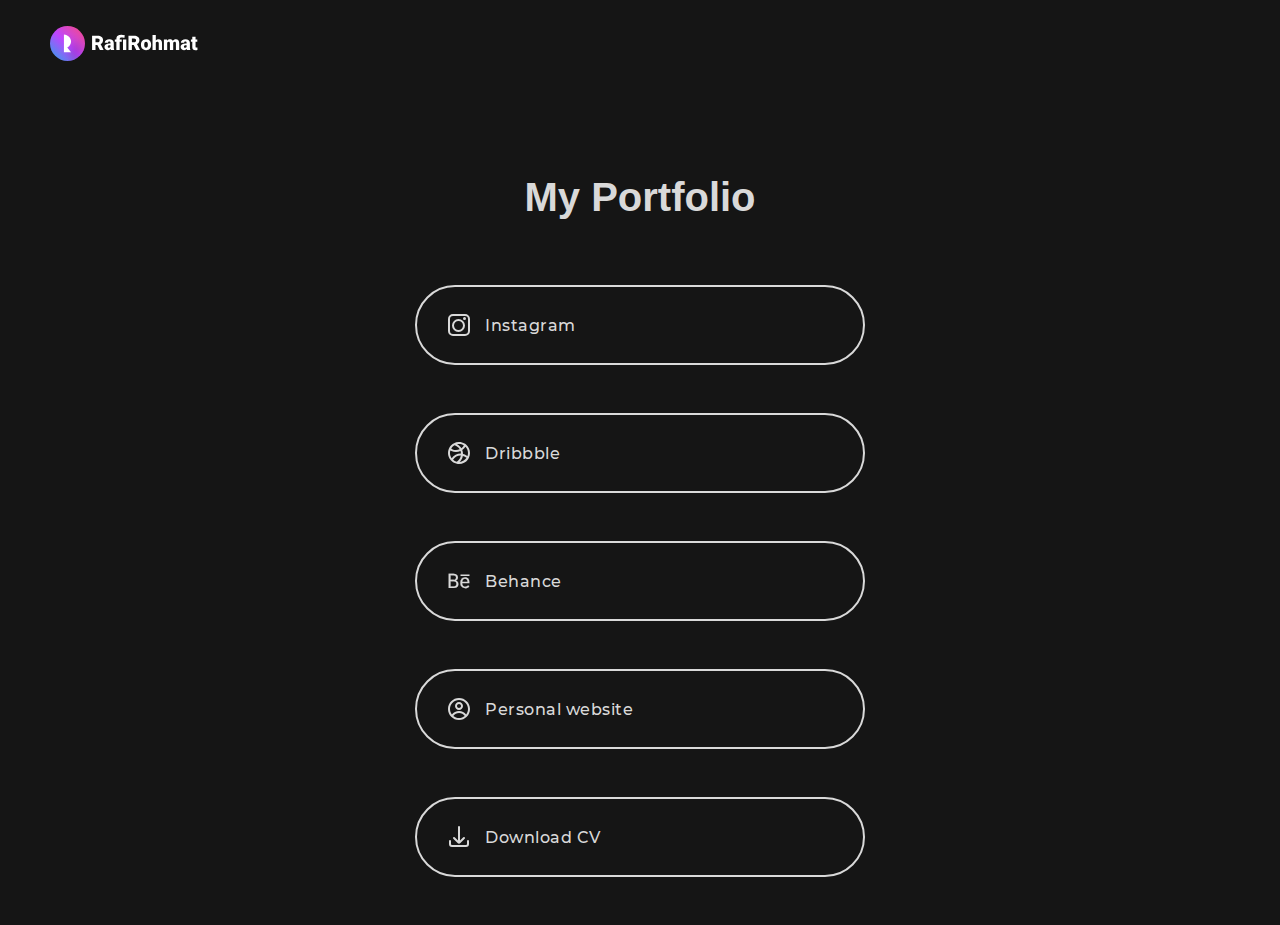
<file: index.html>
<!DOCTYPE html>
<html lang="en">
<head>
    <meta charset="UTF-8">
    <meta http-equiv="X-UA-Compatible" content="IE=edge">
    <meta name="viewport" content="width=device-width, initial-scale=1.0">
    <link rel="stylesheet" href="assets/css/style.css">
    <title>Rafi Rohmat</title>
    <link rel="shortcut icon" href="assets/icon/r.png" type="image/x-icon">

    <link rel="stylesheet" href="https://unpkg.com/aos@next/dist/aos.css" />
    <link
      href="https://fonts.googleapis.com/css?family=Assistant:200,400,700&&display=swap"
      rel="stylesheet"
    />
    <link
      href="https://fonts.googleapis.com/css?family=Playfair+Display:400,700&display=swap"
      rel="stylesheet"
    />
    <link rel="preconnect" href="https://fonts.gstatic.com">
    <link href="https://fonts.googleapis.com/css2?family=Lora:ital,wght@0,400;0,500;0,600;0,700;1,400;1,500;1,600;1,700&display=swap" rel="stylesheet">
</head>
<body>
    <nav>
        <div class="container justify-content-center">
            <img src="assets/icon/logo (1).svg" alt="">
        </div>
    </nav>

    <div class="header">
        <h1>My Portfolio</h1>
    </div>

    <div class="container-btn first-btn btn1">
        <div class="row">
            <a href="https://www.instagram.com/rafirohmatt/" target="blank">
                <div class="btn"><img src="assets/icon/instagram.svg"> Instagram</div>
            </a>
        </div>
    </div>
    <div class="container-btn btn2">
        <div class="row">
            <a href="https://dribbble.com/rrafirohmat" target="blank">
                <div class="btn"><img src="assets/icon/dribbble.svg">Dribbble</div>
            </a>
        </div>
    </div>
    <div class="container-btn btn3">
        <div class="row">
            <a href="https://www.behance.net/rafirohmatt" target="blank">
                <div class="btn"><img src="assets/icon/behance.svg">Behance</div>
            </a>
        </div>
    </div>
    <div class="container-btn btn4">
        <div class="row">
            <a href="not-avaible.html" target="blank">
                <div class="btn"><img src="assets/icon/profile.svg">Personal website</div>
            </a>
        </div>
    </div>
    <div class="container-btn btn5">
        <div class="row">
            <a href="assets/CV-Rafi_Rohmat.pddf" target="blank">
                <div class="btn"><img src="assets/icon/download.svg">Download CV</div>
            </a>
        </div>
    </div>

</body>
</html>
</file>
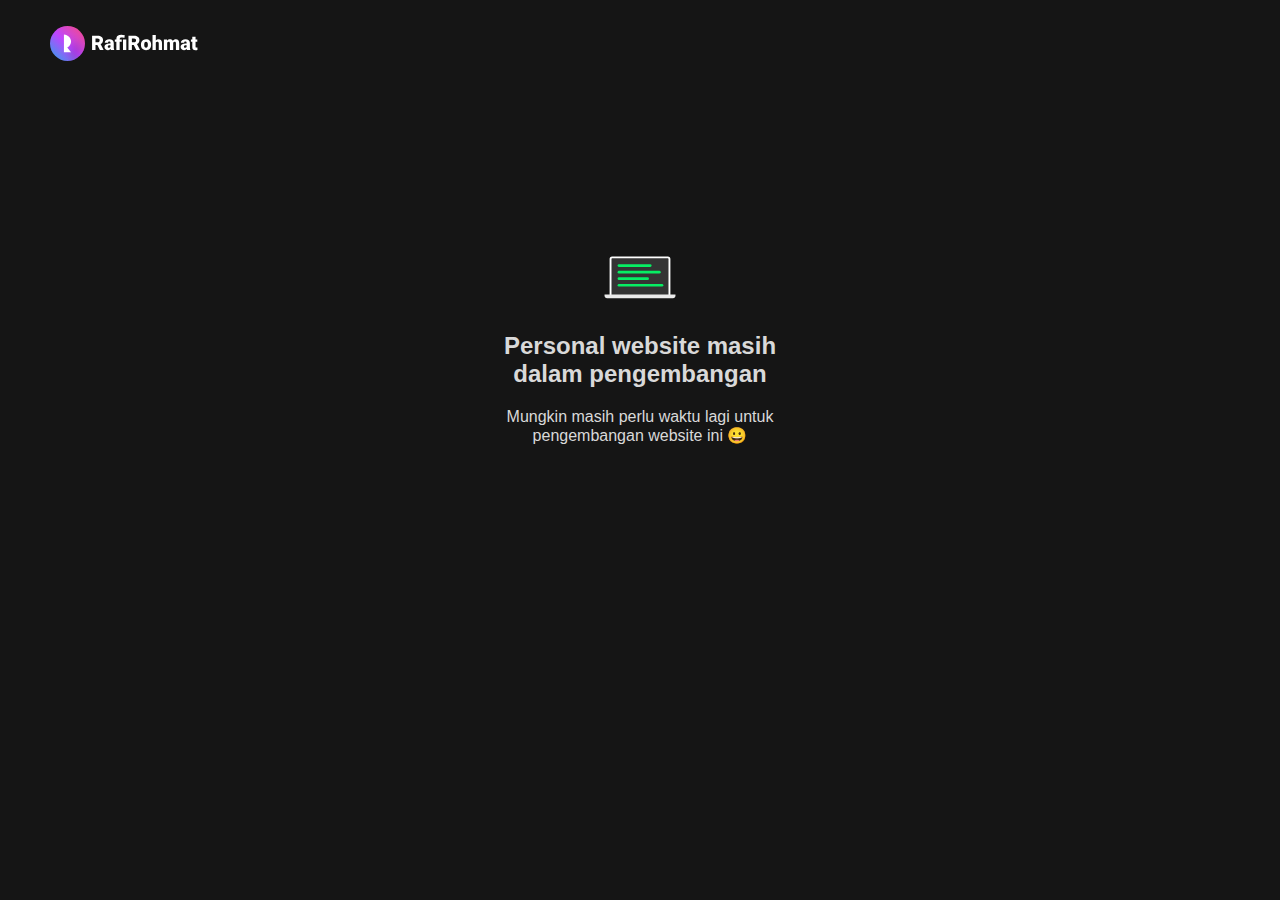
<file: not-avaible.html>
<!DOCTYPE html>
<html lang="en">
<head>
    <meta charset="UTF-8">
    <meta http-equiv="X-UA-Compatible" content="IE=edge">
    <meta name="viewport" content="width=device-width, initial-scale=1.0">
    <link rel="stylesheet" href="assets/css/style.css">
    <title>Rafi Rohmat</title>
    <link rel="shortcut icon" href="assets/icon/r.png" type="image/x-icon">

    <link rel="stylesheet" href="https://unpkg.com/aos@next/dist/aos.css" />
    <link
      href="https://fonts.googleapis.com/css?family=Assistant:200,400,700&&display=swap"
      rel="stylesheet"
    />
    <link
      href="https://fonts.googleapis.com/css?family=Playfair+Display:400,700&display=swap"
      rel="stylesheet"
    />
    <link rel="preconnect" href="https://fonts.gstatic.com">
    <link href="https://fonts.googleapis.com/css2?family=Lora:ital,wght@0,400;0,500;0,600;0,700;1,400;1,500;1,600;1,700&display=swap" rel="stylesheet">
</head>
<body>
    <nav>
        <div class="container justify-content-center">
            <a href="index.html">
                <img src="assets/icon/logo (1).svg" alt="">
            </a>
        </div>
    </nav>

    <div class="main object">
        <div class="container not-available">
            <img src="assets/icon/laptop.svg" alt="">
        </div>
        <div class="container tittle">
            <h2>Personal website masih<br>
                dalam pengembangan
            </h2>
        </div>
        <div class="container subtittle">
            <p>
                Mungkin masih perlu waktu lagi untuk <br>
                pengembangan website ini 😀
            </p>
        </div>  
    </div>

</body>
</html>
</file>
<file: assets/css/style.css>
@font-face {
    src: url('../fonts/Montserrat-Bold.ttf');
    font-family: 'montserrat-bold';

}

@font-face {
    src: url('../fonts/Montserrat-Medium.ttf');
    font-family: 'montserrat-medium';

}

* {
    padding: 0;
    margin: 0;
    box-sizing: border-box;

}

body {
    background-color: #151515;
    overflow-x: hidden;

}

nav{
    height: 90px;
    display: flex;
    align-items: center;
    margin-left: 50px;
}

nav .container {
    width: 100%;

}



.header {
    margin-top: 85px;

}

.header h1 {
    color: #d9d9d9;
    text-align: center;
    font-size: 40px;
    font-family: 'Inter', sans-serif;
    font-weight: 800;

}

.first-btn {
    margin-top: 65px !important;

}

.container-btn {
    width: 1140px;
    margin: 48px auto;

}

.container-btn .row {
    width: 100%;
    

}

.container-btn .btn {
    width: 450px;
    height: 80px;
    background: #151515;
    border: 2px solid #d9d9d9;
    box-sizing: border-box;
    border-radius: 500px;
    display: flex;
    align-items: center;
    margin: 48px auto;
    padding: 30px;
}

 

.container-btn .btn img {
    margin-right: 14px;

}

.container-btn a {
    text-decoration: none;
    color: #d9d9d9;
    letter-spacing: .5px;
    font-family: 'montserrat-medium';

}

.object {
    padding-top: 150px;
}

.not-available {
    padding-bottom: 16px;
    display: flex;
    justify-content: center;
}

.tittle h2{
    padding-bottom: 20px;
    font-family: 'Inter', sans-serif;
    display: flex;
    justify-content: center;
    color: #d9d9d9;
    text-align: center;
    font-weight: 600;
    font-size: 24px;
} 

.subtittle {
    font-family: 'Inter', sans-serif;
    display: flex;
    justify-content: center;
    color: #d9d9d9;
    text-align: center;
}


@media ( max-width: 768px ) {

    .header {
        margin-top: 80px;

    }
    
    nav  {
        width: 100%;
        display: none;

    }

    nav .container {
        padding: 20px;

    }

    .header h1 {
        font-size: 40px;
        font-family: 'Inter', sans-serif;

    }

    .container-btn {
        width: 100%;

    }

    .container-btn .btn {
        width: 90%;
        height: 70px;
        margin: -20px auto;

    }

    .container-btn .btn img {
        width: 28px;

    }

    @keyframes geser {
        50% {
            transform: translateX(20px);
    
        }
        100% {
            transform: translateX(0);
    
        }
    
    }
    

}
</file>
